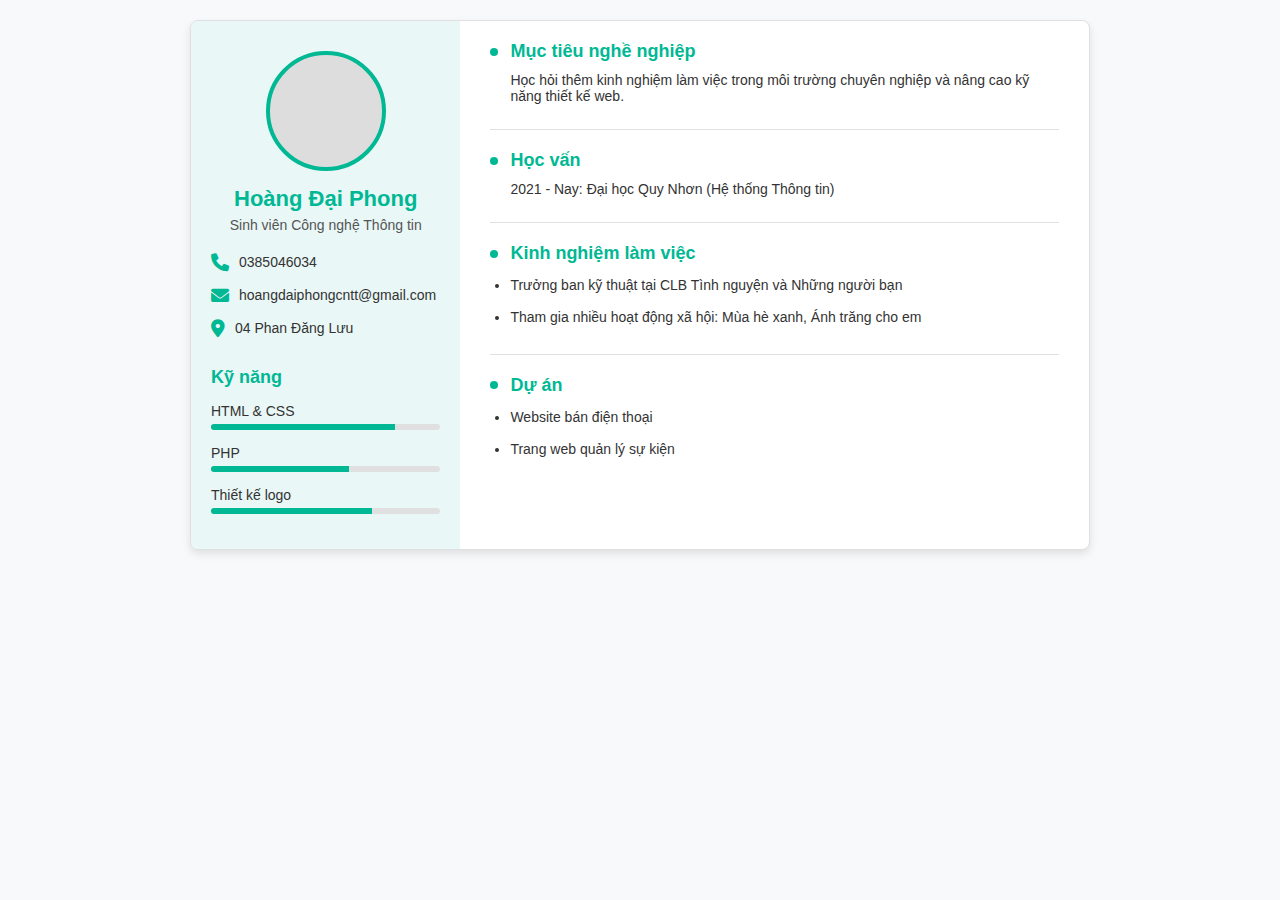
<file: cv.html>
<!DOCTYPE html>
<html lang="vi">
<head>
    <meta charset="UTF-8">
    <meta name="viewport" content="width=device-width, initial-scale=1.0">
    <title>CV - Hoàng Đại Phong</title>
    <link rel="stylesheet" href="https://cdnjs.cloudflare.com/ajax/libs/font-awesome/6.0.0-beta3/css/all.min.css">
    <style>
        /* Reset mặc định */
        * {
            margin: 0;
            padding: 0;
            box-sizing: border-box;
        }

        body {
            font-family: 'Arial', sans-serif;
            background-color: #f8f9fa;
            margin: 20px;
        }

        .cv-container {
            display: flex;
            max-width: 900px;
            margin: 0 auto;
            background: #ffffff;
            border: 1px solid #e0e0e0;
            box-shadow: 0px 4px 8px rgba(0, 0, 0, 0.1);
            border-radius: 8px;
            overflow: hidden;
        }

        /* Cột bên trái */
        .left-column {
            width: 30%;
            background: #e9f7f6;
            padding: 20px;
            text-align: center;
        }

        .avatar {
            width: 120px;
            height: 120px;
            border-radius: 50%;
            background: #ddd;
            margin: 10px auto;
            border: 4px solid #00b894;
        }

        .name {
            font-size: 22px;
            color: #00b894;
            font-weight: bold;
            margin-top: 15px;
        }

        .job-title {
            font-size: 14px;
            color: #555;
            margin-top: 5px;
        }

        .contact-info {
            margin-top: 20px;
            text-align: left;
        }

        .contact-info p {
            margin-bottom: 15px;
            font-size: 14px;
            color: #333;
            display: flex;
            align-items: center;
        }

        .contact-info p i {
            color: #00b894;
            margin-right: 10px;
            font-size: 18px;
        }

        /* Kỹ năng */
        .skills-section {
            margin-top: 30px;
            text-align: left;
        }

        .skills-section h3 {
            font-size: 18px;
            color: #00b894;
            margin-bottom: 15px;
        }

        .skill {
            margin-bottom: 15px;
        }

        .skill p {
            font-size: 14px;
            margin-bottom: 5px;
            color: #333;
        }

        .progress-bar {
            background: #e0e0e0;
            height: 6px;
            border-radius: 4px;
            overflow: hidden;
        }

        .progress-bar span {
            display: block;
            height: 100%;
            background: #00b894;
        }

        /* Cột bên phải */
        .right-column {
            width: 70%;
            padding: 20px 30px;
        }

        .section {
            margin-bottom: 25px;
        }

        .section h3 {
            font-size: 18px;
            color: #00b894;
            margin-bottom: 10px;
            position: relative;
            padding-left: 20px;
        }

        .section h3::before {
            content: "";
            position: absolute;
            left: 0;
            top: 50%;
            transform: translateY(-50%);
            width: 8px;
            height: 8px;
            background: #00b894;
            border-radius: 50%;
        }

        .section-content {
            padding-left: 20px;
            font-size: 14px;
            color: #333;
        }

        .section-content ul {
            margin-top: 10px;
        }

        .section-content ul li {
            margin-bottom: 10px;
            line-height: 1.6;
        }

        /* Đường kẻ */
        .divider {
            height: 1px;
            background: #e0e0e0;
            margin: 20px 0;
        }
    </style>
</head>
<body>
    <div class="cv-container">
        <div class="left-column">
            <div class="avatar"></div>
            <div class="name">Hoàng Đại Phong</div>
            <div class="job-title">Sinh viên Công nghệ Thông tin</div>
            <div class="contact-info">
                <p><i class="fas fa-phone"></i> 0385046034</p>
                <p><i class="fas fa-envelope"></i> hoangdaiphongcntt@gmail.com</p>
                <p><i class="fas fa-map-marker-alt"></i> 04 Phan Đăng Lưu</p>
            </div>
            <div class="skills-section">
                <h3>Kỹ năng</h3>
                <div class="skill">
                    <p>HTML & CSS</p>
                    <div class="progress-bar">
                        <span style="width: 80%;"></span>
                    </div>
                </div>
                <div class="skill">
                    <p>PHP</p>
                    <div class="progress-bar">
                        <span style="width: 60%;"></span>
                    </div>
                </div>
                <div class="skill">
                    <p>Thiết kế logo</p>
                    <div class="progress-bar">
                        <span style="width: 70%;"></span>
                    </div>
                </div>
            </div>
        </div>
        <div class="right-column">
            <div class="section">
                <h3>Mục tiêu nghề nghiệp</h3>
                <div class="section-content">
                    Học hỏi thêm kinh nghiệm làm việc trong môi trường chuyên nghiệp và nâng cao kỹ năng thiết kế web.
                </div>
            </div>
            <div class="divider"></div>
            <div class="section">
                <h3>Học vấn</h3>
                <div class="section-content">
                    2021 - Nay: Đại học Quy Nhơn (Hệ thống Thông tin)
                </div>
            </div>
            <div class="divider"></div>
            <div class="section">
                <h3>Kinh nghiệm làm việc</h3>
                <div class="section-content">
                    <ul>
                        <li>Trưởng ban kỹ thuật tại CLB Tình nguyện và Những người bạn</li>
                        <li>Tham gia nhiều hoạt động xã hội: Mùa hè xanh, Ánh trăng cho em</li>
                    </ul>
                </div>
            </div>
            <div class="divider"></div>
            <div class="section">
                <h3>Dự án</h3>
                <div class="section-content">
                    <ul>
                        <li>Website bán điện thoại</li>
                        <li>Trang web quản lý sự kiện</li>
                    </ul>
                </div>
            </div>
        </div>
    </div>
</body>
</html>
</file>
